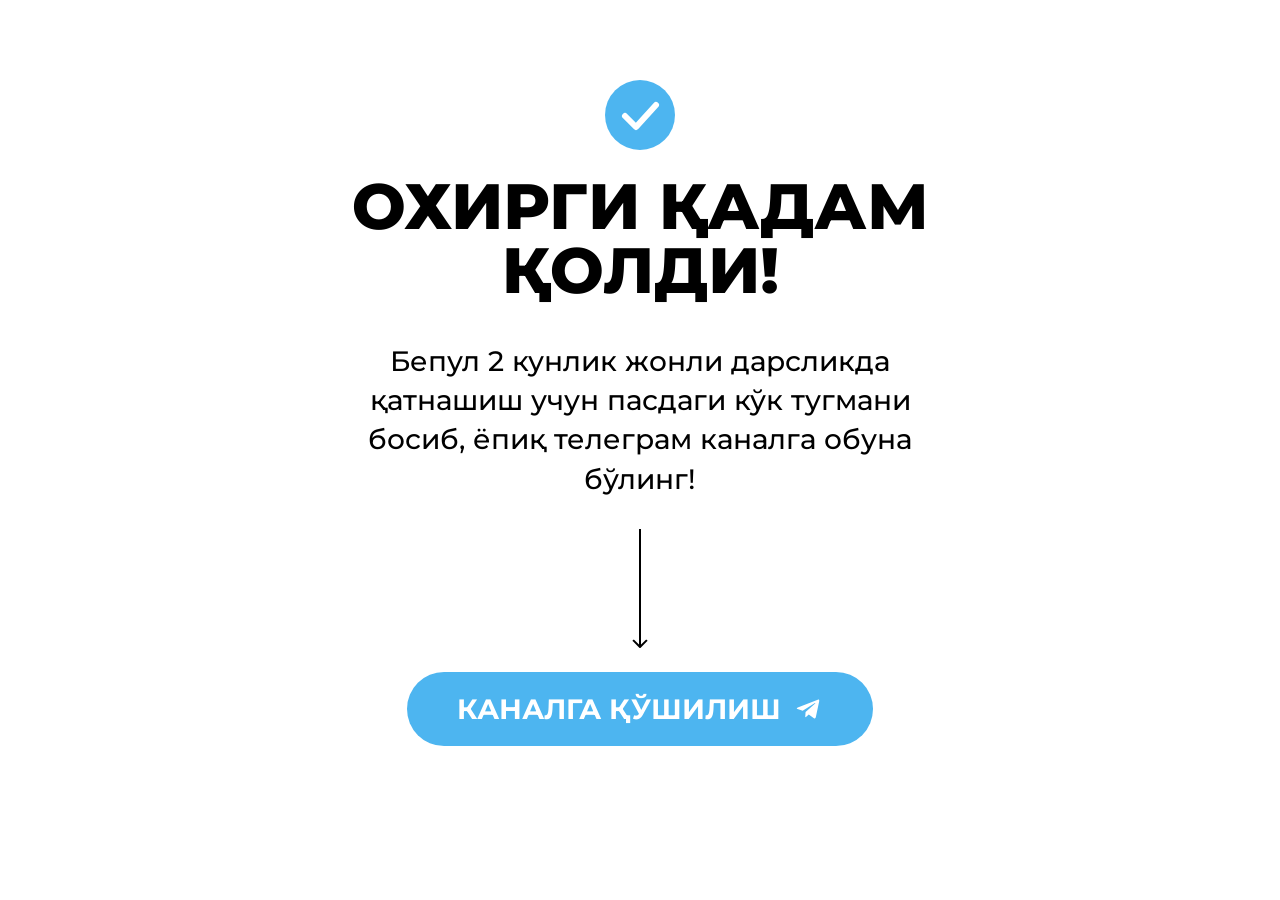
<file: thankYou.html>
<!DOCTYPE html>
<html lang="uz">

<head>
    <meta charset="UTF-8" />
    <meta name="viewport" content="width=device-width, initial-scale=1.0" />
    <title>Obuna Bo'lish</title>
    <style>
      * { margin: 0; padding: 0; box-sizing: border-box; }
      body { background-color: #ffffff; }
      .header { background-color: #ffffff; min-height: 100vh; padding-top: 80px; padding-bottom: 40px; }
      .header-container { margin-left: auto; margin-right: auto; max-width: 671px; width: 100%; display: flex; padding-left: 20px; padding-right: 20px; }
      .hero-left { width: 100%; display: flex; flex-direction: column; align-items: center; }
      .check-icon { width: 70px; height: 70px; margin-bottom: 24px; }
      .hero-title { font-family: "Montserrat", sans-serif; font-weight: 800; font-size: 64px; line-height: 100%; text-align: center; margin-bottom: 40px; text-transform: uppercase; color: #000; }
      .hero-text { font-family: "Montserrat", sans-serif; font-weight: 500; font-size: 28px; line-height: 140%; text-align: center; margin-bottom: 30px; max-width: 560px; color: #000; }
      .hero-img { display: flex; align-items: center; justify-content: center; margin-bottom: 24px; margin-left: auto; margin-right: auto; }
      .hero-btn-box { width: 100%; display: flex; flex-direction: column; align-items: center; }
      .hero-btn { display: inline-flex; align-items: center; justify-content: center; gap: 12px; font-family: "Montserrat", sans-serif; font-weight: 700; font-size: 28px; line-height: 100%; text-align: center; padding: 22px 50px; background-color: #4DB5F0; color: white; border-radius: 50px; border: none; text-transform: uppercase; text-decoration: none; }
      .hero-btn .tg-icon { width: 30px; height: 30px; }
      @media (max-width: 500px) {
        .header { padding-top: 50px; padding-bottom: 30px; }
        .header-container { padding-left: 16px; padding-right: 16px; text-align: center; }
        .check-icon { width: 56px; height: 56px; margin-bottom: 18px; }
        .hero-title { font-size: 38px; margin-bottom: 28px; }
        .hero-text { font-size: 18px; line-height: 145%; margin-bottom: 22px; max-width: 340px; }
        .hero-img { margin-bottom: 18px; }
        .hero-img img { height: 60px; width: auto; }
        .hero-btn { font-size: 18px; padding: 16px 32px; border-radius: 40px; gap: 8px; }
        .hero-btn .tg-icon { width: 22px; height: 22px; }
      }
    </style>
    <link rel="preload" href="https://fonts.googleapis.com/css2?family=Montserrat:wght@500;700;800" as="style" />
    <link href="https://fonts.googleapis.com/css2?family=Montserrat:wght@500;700;800&display=swap" rel="stylesheet" />
</head>

<body>
    <section class="header">
        <div class="header-container">
            <div class="hero-left">
                <svg class="check-icon" viewBox="0 0 70 70" xmlns="http://www.w3.org/2000/svg" aria-hidden="true">
                    <circle cx="35" cy="35" r="35" fill="#4DB5F0"/>
                    <path d="M20 36 L31 47 L51 25" stroke="#ffffff" stroke-width="6" stroke-linecap="round" stroke-linejoin="round" fill="none"/>
                </svg>
                <h2 class="hero-title">ОХИРГИ ҚАДАМ ҚОЛДИ!</h2>
                <p class="hero-text">
                    Бепул 2 кунлик жонли дарсликда қатнашиш учун пасдаги кўк тугмани босиб, ёпиқ телеграм каналга обуна бўлинг!
                </p>
                <div class="hero-btn-box">
                    <a href="https://t.me/+TmFhvKv0QA84NjRi">
                        <img class="hero-img" src="./images/strelka.svg" alt="Arrow icon" />
                    </a>
                    <a href="https://t.me/+TmFhvKv0QA84NjRi" class="hero-btn thankYouBtn">
                        КАНАЛГА ҚЎШИЛИШ
                        <svg class="tg-icon" viewBox="0 0 24 24" xmlns="http://www.w3.org/2000/svg" aria-hidden="true">
                            <path fill="#ffffff" d="M9.78 18.65l.28-4.23 7.68-6.92c.34-.31-.07-.46-.52-.19L7.74 13.3 3.64 12c-.88-.25-.89-.86.2-1.3l15.97-6.16c.73-.33 1.43.18 1.15 1.3l-2.72 12.81c-.19.91-.74 1.13-1.5.71L12.6 16.3l-1.99 1.93c-.23.23-.42.42-.83.42z"/>
                        </svg>
                    </a>
                </div>
            </div>
        </div>
    </section>

    <!-- Meta Pixel Code -->
    <script defer>
        ! function(f, b, e, v, n, t, s) {
            if (f.fbq) return;
            n = f.fbq = function() {
                n.callMethod ?
                    n.callMethod.apply(n, arguments) : n.queue.push(arguments)
            };
            if (!f._fbq) f._fbq = n;
            n.push = n;
            n.loaded = !0;
            n.version = '2.0';
            n.queue = [];
            t = b.createElement(e);
            t.async = !0;
            t.src = v;
            s = b.getElementsByTagName(e)[0];
            s.parentNode.insertBefore(t, s)
        }(window, document, 'script',
            'https://connect.facebook.net/en_US/fbevents.js');
        fbq('init', '1442631190853671');
        fbq('track', 'PageView');
    </script>
    <noscript><img height="1" width="1" style="display:none"
    src="https://www.facebook.com/tr?id=1442631190853671&ev=PageView&noscript=1"
    /></noscript>
    <!-- End Meta Pixel Code -->
</body>

</html>
</file>
